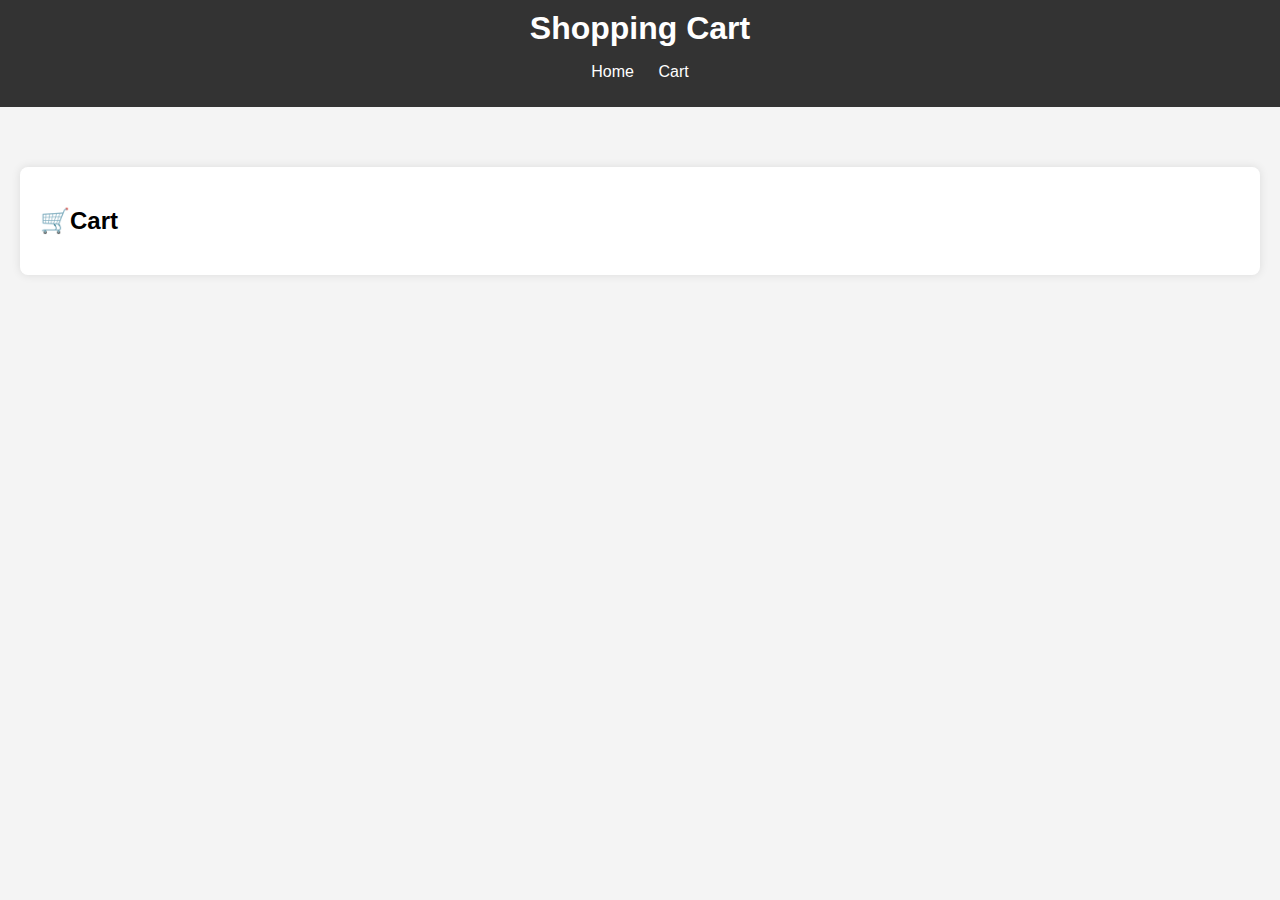
<file: cart.html>
<!DOCTYPE html>
<html lang="en">
<head>
  <meta charset="UTF-8">
  <meta name="viewport" content="width=device-width, initial-scale=1.0">
  <title>Shopping Cart</title>
  <link rel="stylesheet" href="stylesforshop.css">
</head>
<body>
  <header>
    <h1>Shopping Cart</h1>
    <nav>
      <ul>
        <li><a href="index.html">Home</a></li>
        <li><a href="cart.html">Cart</a></li>
      </ul>
    </nav>
  </header>

  <main>
    <div class="carts">
        <section id="cart" >
          <h2>🛒Cart</h2>
          <ul id="cart-list">
            <!-- Cart items will appear here -->
          </ul>
        </section>
        </div>
  </main>

  <script src="script.js"></script>
</body>
</html>
</file>
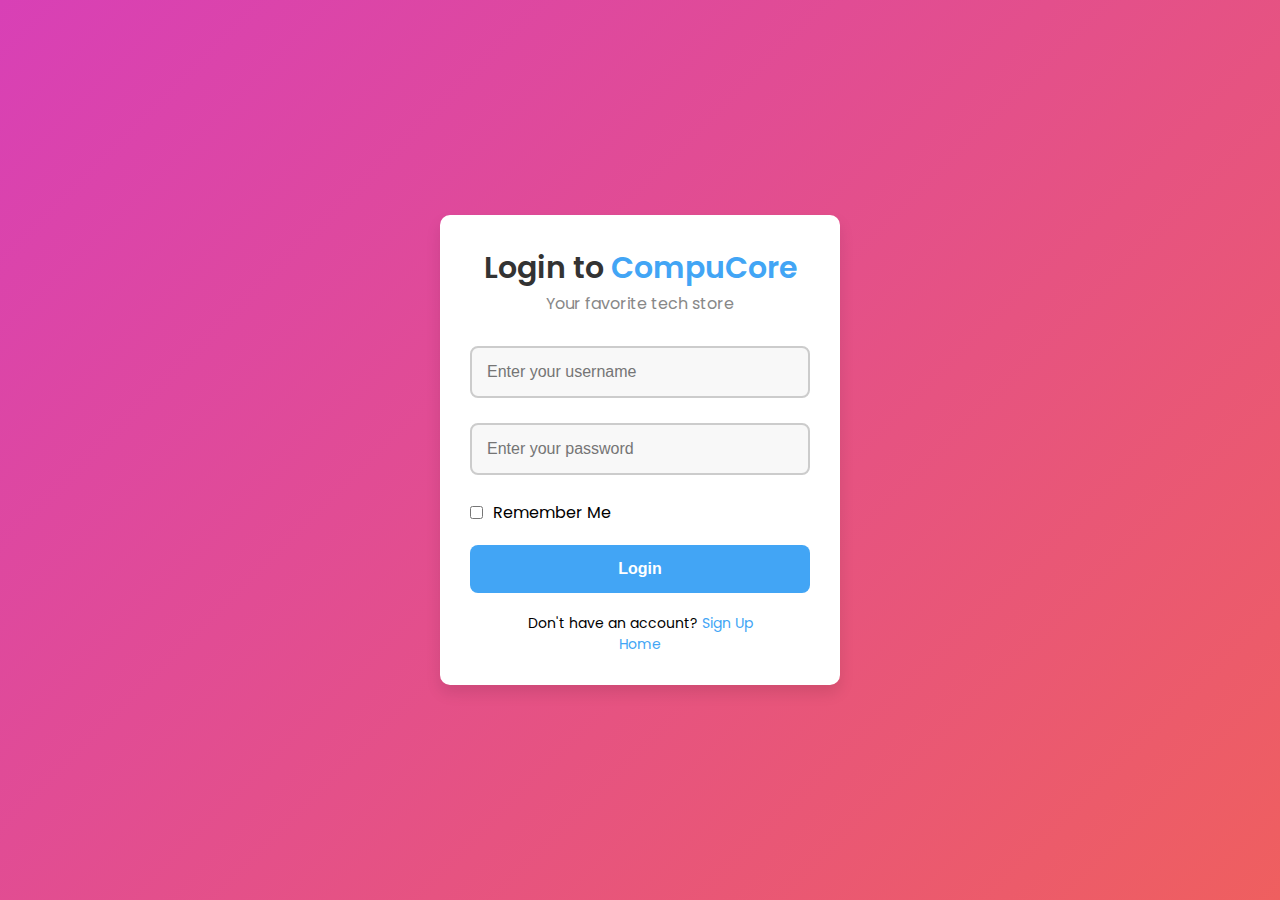
<file: login.html>
<!DOCTYPE html>
<html lang="en">
<head>
    <meta charset="UTF-8">
    <meta name="viewport" content="width=device-width, initial-scale=1.0">
    <meta http-equiv="X-UA-Compatible" content="ie=edge">
    <title>Login - TechZone</title>
    <link rel="stylesheet" href="login.css">
    <link href="https://fonts.googleapis.com/css2?family=Poppins:wght@400;600&display=swap" rel="stylesheet">
</head>
<body>
    <div class="login-container">
        <div class="login-card">
            <div class="login-header">
                <h2>Login to <span>CompuCore</span></h2>
                <p>Your favorite tech store</p>
            </div>
            <form id="login-form">
                <div class="input-field">
                    <input type="text" id="username" placeholder="Enter your username" required>
                </div>
                <div class="input-field">
                    <input type="password" id="password" placeholder="Enter your password" required>
                </div>
                <div class="remember-me">
                    <input type="checkbox" id="rememberMe"> 
                    <label for="rememberMe">Remember Me</label>
                </div>
                <button type="submit" class="login-btn">Login</button>
                <div class="error-message" id="error-message"></div>
            </form>
            <div class="signup-link">
                <p>Don't have an account? <a href="signup.html">Sign Up</a></p>
                <a href="index.html">Home</a>
            </div>
        </div>
    </div>
    <!--INSERT INTO `login` (`Sno`, `username`, `password`, `dt`) VALUES (NULL, 'chinmay', '0909', '2025-01-20 04:48:20.000000'); -->
    <script src="login.js"></script>
</body>
</html>
</file>
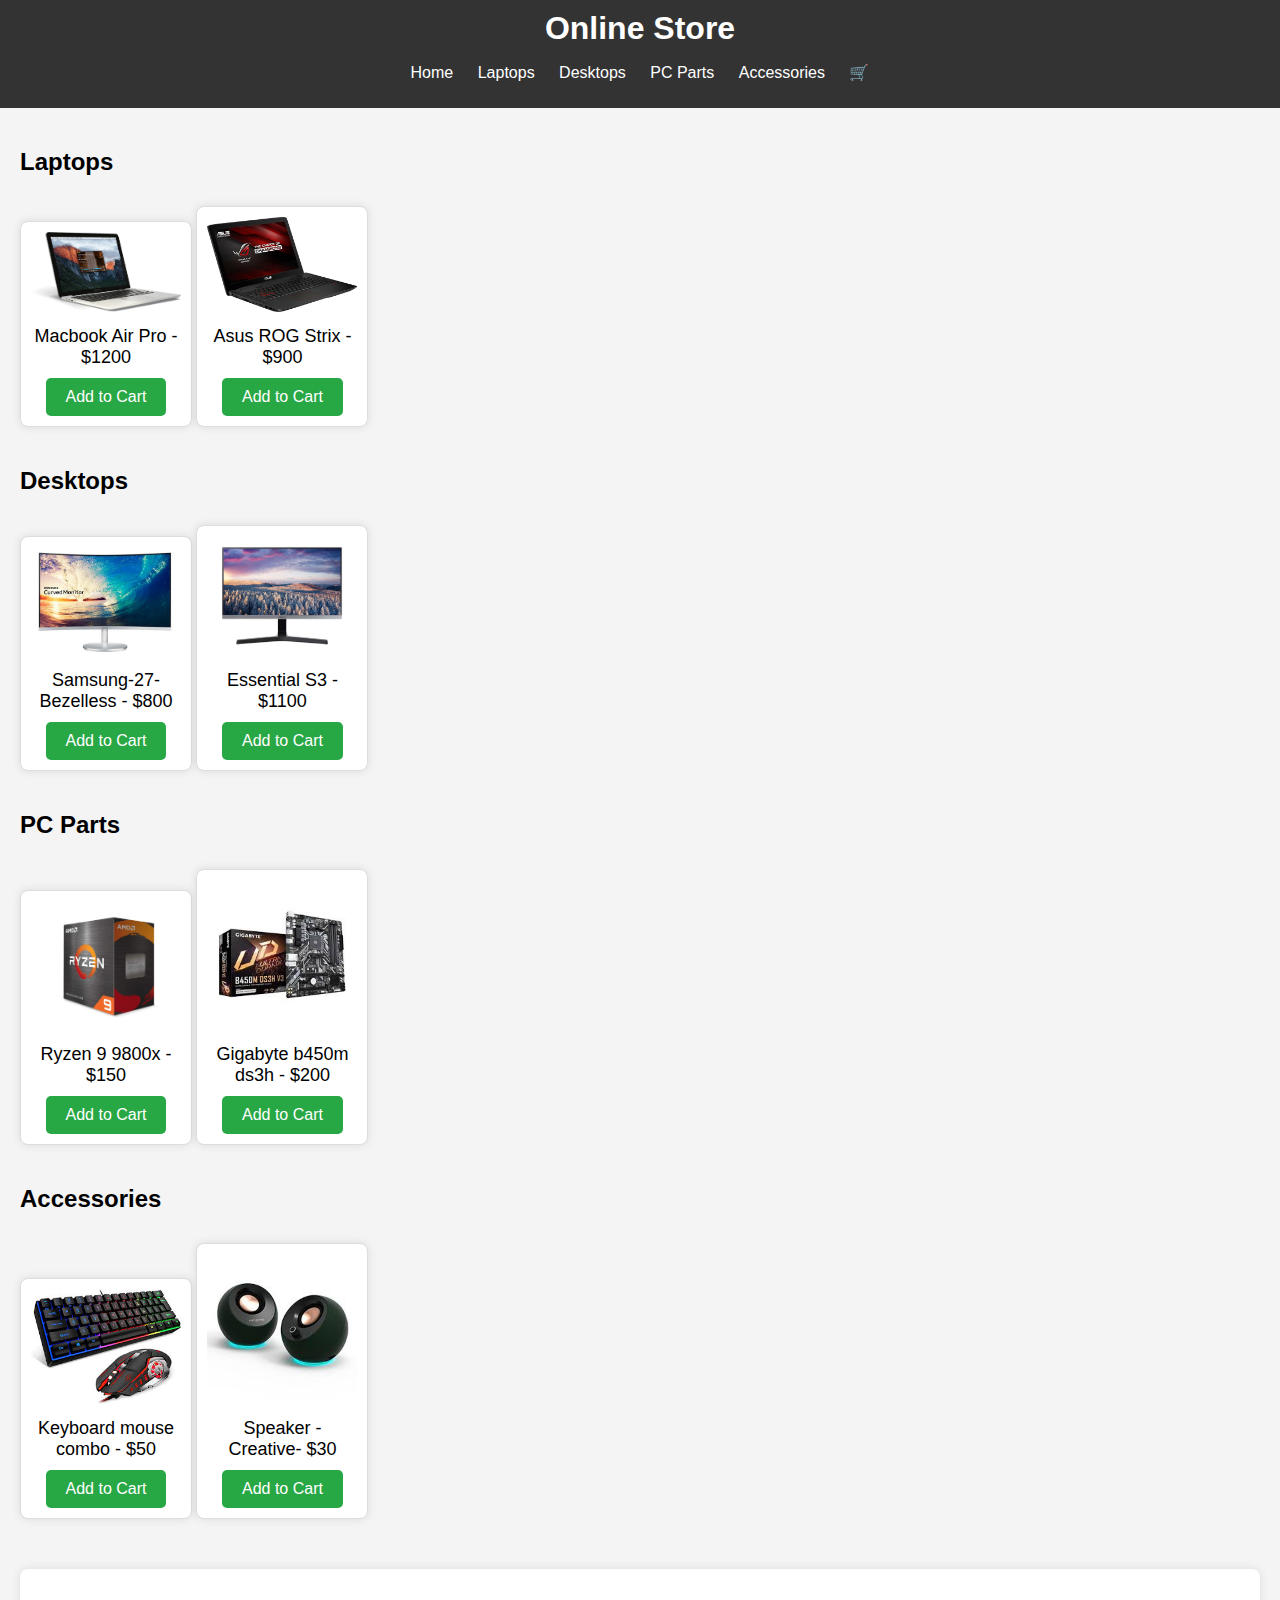
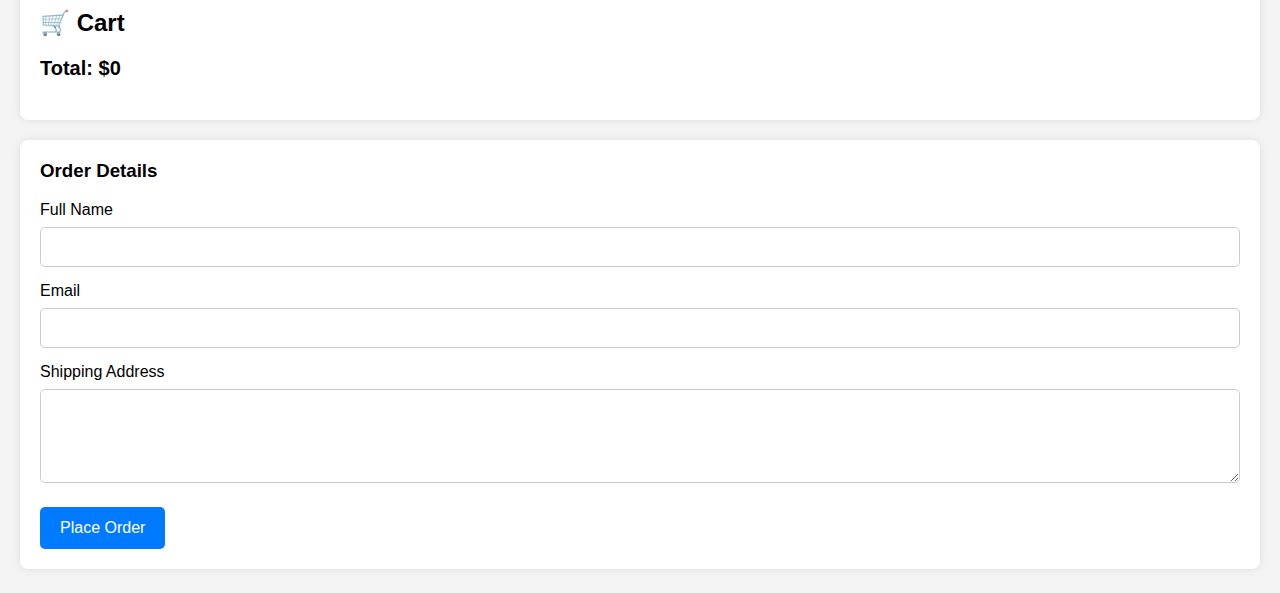
<file: shop.html>
<!DOCTYPE html>
<html lang="en">
<head>
  <meta charset="UTF-8">
  <meta name="viewport" content="width=device-width, initial-scale=1.0">
  <title>Online Store</title>
  <link rel="stylesheet" href="stylesforshop.css">
</head>
<body>
  <header>
    <h1>Online Store</h1>
    <nav>
      <ul>
        <li><a href="index.html">Home</a></li>
        <li><a href="#laptops">Laptops</a></li>
        <li><a href="#desktops">Desktops</a></li>
        <li><a href="#pc-parts">PC Parts</a></li>
        <li><a href="#accessories">Accessories</a></li>
        <li><a href="#cart">🛒</a></li>
      </ul>
    </nav>
  </header>

  <main>
    <section id="laptops" class="product-category">
      <h2>Laptops</h2>
      <div class="product" data-category="laptops">
        <img src="images for website\pngegg.png" alt="Laptop 1">
        <p>Macbook Air Pro - $1200</p>
        <button onclick="addToCart('Macbook Air Pro', 1200)">Add to Cart</button>
      </div>
      <div class="product" data-category="laptops">
        <img src="images for website\asus.png" alt="Laptop 2">
        <p>Asus ROG Strix - $900</p>
        <button onclick="addToCart('Asus ROG Strix', 900)">Add to Cart</button>
      </div>
    </section>

    <section id="desktops" class="product-category">
      <h2>Desktops</h2>
      <div class="product" data-category="desktops">
        <img src="images for website\samsung-27-bezel-less.jpg" alt="Desktop 1">
        <p>Samsung-27-Bezelless - $800</p>
        <button onclick="addToCart('Samsung-27-Bezelless', 800)">Add to Cart</button>
      </div>
      <div class="product" data-category="desktops">
        <img src="images for website\Essential.jpg" alt="Desktop 2">
        <p>Essential S3 - $1100</p>
        <button onclick="addToCart('Essential S3 ', 1100)">Add to Cart</button>
      </div>
    </section>

    <section id="pc-parts" class="product-category">
      <h2>PC Parts</h2>
      <div class="product" data-category="pc-parts">
        <img src="images for website\ryzen.jpg" alt="PC Part 1">
        <p>Ryzen 9 9800x - $150</p>
        <button onclick="addToCart('Ryzen 9 9800x', 150)">Add to Cart</button>
      </div>
      <div class="product" data-category="pc-parts">
        <img src="images for website\motherboard.jpg" alt="PC Part 2">
        <p>Gigabyte b450m ds3h - $200</p>
        <button onclick="addToCart('Gigabyte b450m ds3h', 200)">Add to Cart</button>
      </div>
    </section>

    <section id="accessories" class="product-category">
      <h2>Accessories</h2>
      <div class="product" data-category="accessories">
        <img src="images for website\Keyboard.jpg" alt="Accessory 1">
        <p>Keyboard mouse combo - $50</p>
        <button onclick="addToCart('Keyboard mouse combo', 50)">Add to Cart</button>
      </div>
      <div class="product" data-category="accessories">
        <img src="images for website\Speaker.jpg" alt="Accessory 2">
        <p>Speaker -Creative- $30</p>
        <button onclick="addToCart('Speaker -Creative', 30)">Add to Cart</button>
      </div>
    </section>

    <div class="carts">
      <section id="cart">
        <h2>🛒 Cart</h2>
        <ul id="cart-list">
          <!-- Cart items will appear here -->
        </ul>
        <p id="total-price">Total: $0</p>
      </section>

      <section id="order-section">
        <h3>Order Details</h3>
        <form id="order-form">
          <label for="name">Full Name</label>
          <input type="text" id="name" name="name" required>

          <label for="email">Email</label>
          <input type="email" id="email" name="email" required>

          <label for="address">Shipping Address</label>
          <textarea id="address" name="address" rows="4" required></textarea>

          <button type="submit">Place Order</button>
        </form>
      </section>
    </div>
  </main>

  <script src="script.js"></script>
</body>
</html>
</file>
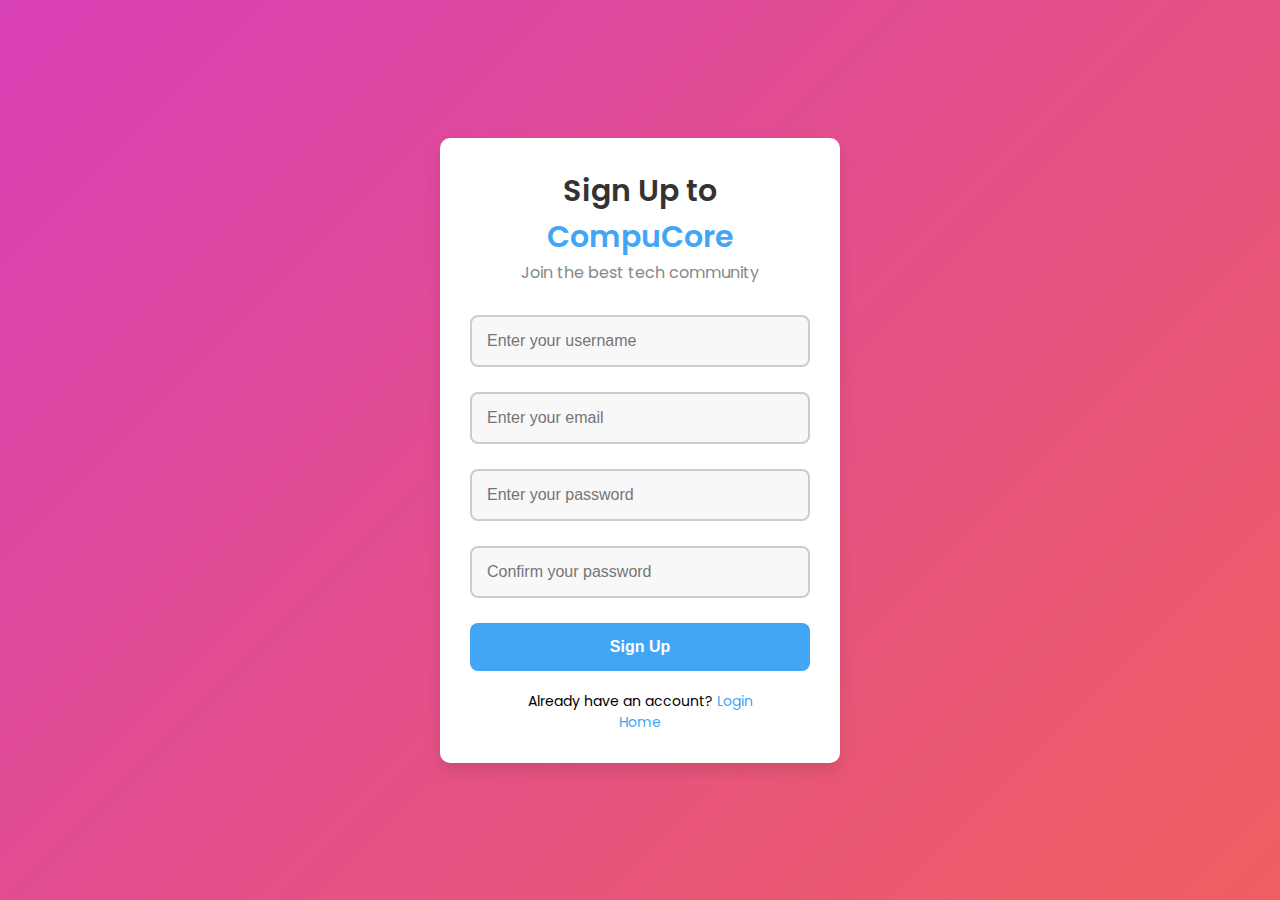
<file: signup.html>
<!DOCTYPE html>
<html lang="en">
<head>
    <meta charset="UTF-8">
    <meta name="viewport" content="width=device-width, initial-scale=1.0">
    <meta http-equiv="X-UA-Compatible" content="ie=edge">
   <title>Sign Up -TopByte Store </title>
    <link rel="stylesheet" href="login.css">
    <link href="https://fonts.googleapis.com/css2?family=Poppins:wght@400;600&display=swap" rel="stylesheet">
</head>
<body>
    <div class="login-container">
        <div class="login-card">
            <div class="login-header">
                <h2>Sign Up to <span>CompuCore</span></h2>
                <p>Join the best tech community</p>
            </div>
            <form id="signup-form">
                <div class="input-field">
                    <input type="text" id="username" placeholder="Enter your username" required>
                </div>
                <div class="input-field">
                    <input type="email" id="email" placeholder="Enter your email" required>
                </div>
                <div class="input-field">
                    <input type="password" id="password" placeholder="Enter your password" required>
                
                </div>
                <div class="input-field">
                    <input type="password" id="confirmPassword" placeholder="Confirm your password" required>
                
                </div><a href="index.html">
                <button type="submit" class="login-btn">Sign Up</button></a>
                <div class="error-message" id="error-message"></div>
            </form>
            <div class="signup-link">
                <p>Already have an account? <a href="login.html">Login</a></p>
                <a href="index.html">Home</a>
            </div>
        </div>
    </div>
   
    <script src="login.js"></script>
</body>
</html>
</file>
<file: stylesforshop.css>
/* styles.css */
body {
    font-family: Arial, sans-serif;
    margin: 0;
    padding: 0;
    background-color: #f4f4f4;
  }
  
  header {
    background-color: #333;
    color: white;
    padding: 10px 0;
    text-align: center;
  }
  
  nav ul {
    list-style: none;
    padding: 0;
  }
  
  nav ul li {
    display: inline;
    margin: 0 15px;
  }
  
  nav ul li a {
    color: white;
    text-decoration: none;
  }
  
  main {
    padding: 20px;
  }
  
  .product-category {
    margin-bottom: 40px;
  }
  
  .product {
    display: inline-block;
    width: 150px;
    text-align: center;
    margin: 20px;
    background-color: white;
    border: 1px solid #ddd;
    padding: 10px;
    border-radius: 8px;
  }
  
  .product img {
    width: 100%;
    height: auto;
  }
  
  button {
    background-color: #4CAF50;
    color: white;
    border: none;
    padding: 10px;
    cursor: pointer;
    border-radius: 5px;
  }
  
  button:hover {
    background-color: #45a049;
  }
  
  #cart {
    margin-top: 40px;
  }
  
  #cart-list {
    list-style: none;
    padding: 0;
    scroll-margin-right: ; 
  }
  #cart-list li {
    background-color: rgb(255, 254, 254);
    border: 1px solid #ddd;
    margin: 10px 0;
    padding: 10px;
    display: flex;
    justify-content: space-between;
    align-items: center;
  }
  /* General body and layout styles */
body {
  font-family: Arial, sans-serif;
  margin: 0;
  padding: 0;
  background-color: #f4f4f4;
}

header {
  background-color: #333;
  color: white;
  padding: 10px 0;
  text-align: center;
}

header h1 {
  margin: 0;
}

nav ul {
  list-style-type: none;
  padding: 0;
}

nav ul li {
  display: inline;
  margin: 0 10px;
}

nav ul li a {
  color: white;
  text-decoration: none;
  font-size: 16px;
}

main {
  padding: 20px;
}

.product-category {
  margin-bottom: 30px;
}

.product {
  background-color: white;
  padding: 10px;
  margin: 10px 0;
  border-radius: 8px;
  box-shadow: 0 0 10px rgba(0, 0, 0, 0.1);
  text-align: center;
}

.product img {
  width: 100%;
  max-width: 200px;
  height: auto;
  border-radius: 8px;
}

.product p {
  margin: 10px 0;
  font-size: 18px;
}

.product button {
  background-color: #28a745;
  color: white;
  border: none;
  padding: 10px 20px;
  font-size: 16px;
  cursor: pointer;
  border-radius: 5px;
}

.product button:hover {
  background-color: #218838;
}

#cart {
  background-color: #fff;
  padding: 20px;
  border-radius: 8px;
  box-shadow: 0 0 10px rgba(0, 0, 0, 0.1);
}

#cart-list {
  list-style-type: none;
  padding: 0;
}

#cart-list li {
  margin-bottom: 10px;
  font-size: 16px;
}

#total-price {
  font-size: 20px;
  font-weight: bold;
  margin-top: 20px;
}

#order-section {
  background-color: #fff;
  padding: 20px;
  margin-top: 20px;
  border-radius: 8px;
  box-shadow: 0 0 10px rgba(0, 0, 0, 0.1);
}

#order-section h3 {
  margin-top: 0;
}

#order-section label {
  display: block;
  font-size: 16px;
  margin-bottom: 8px;
  margin-top: 15px;
}

#order-section input,
#order-section select,
#order-section textarea {
  width: 100%;
  padding: 10px;
  font-size: 16px;
  border: 1px solid #ccc;
  border-radius: 5px;
  box-sizing: border-box;
}

#order-section textarea {
  resize: vertical;
}

#order-section button {
  background-color: #007bff;
  color: white;
  border: none;
  padding: 12px 20px;
  font-size: 16px;
  cursor: pointer;
  border-radius: 5px;
  margin-top: 20px;
}

#order-section button:hover {
  background-color: #0056b3;
}

/* Responsive styles for mobile */
@media (max-width: 768px) {
  .product {
    display: inline-block;
    width: 48%;
    margin-right: 4%;
  }
  .product:nth-child(2n) {
    margin-right: 0;
  }

  #cart, #order-section {
    width: 100%;
  }
}
</file>
<file: login.css>
/* General Reset */
* {
    margin: 0;
    padding: 0;
    box-sizing: border-box;
}

body {
    font-family: 'Poppins', sans-serif;
    display: flex;
    justify-content: center;
    align-items: center;
    height: 100vh;            
        background: linear-gradient(-45deg, #415800, #e560dc, #ffb374, #ef5f5f, #d840b6);        
        background-size: 400% 400%;      
        animation: bg 12s ease infinite;      
        }        
        @keyframes bg{       
        0%{       
        background-position: 0% 50%;       
        }      
        50%{        
        background-position: 100% 100%;        
        }       
        100%{        
        background-position: 0% 50%;        
       }      
        Like
        Dislike
        
        }
   


.login-container {
    display: flex;
    justify-content: center;
    align-items: center;
    width: 100%;
    height: 100%;
}

.login-card {
    background-color: white;
    width: 100%;
    max-width: 400px;
    padding: 30px;
    border-radius: 10px;
    box-shadow: 0 8px 15px rgba(0, 0, 0, 0.1);
    text-align: center;
    animation: slideIn 0.5s ease-out;
}

.login-header h2 {
    font-size: 30px;
    color: #333;
    font-weight: 600;
}

.login-header span {
    color: #42a5f5;
}

.login-header p {
    color: #888;
    margin-bottom: 30px;
}

.input-field {
    position: relative;
    margin-bottom: 25px;
}

.input-field input {
    width: 100%;
    padding: 15px;
    border-radius: 8px;
    border: 2px solid #ccc;
    background-color: #f8f8f8;
    font-size: 16px;
    color: #333;
    outline: none;
    position: relative;
}

.input-field input:focus {
    border-color: #42a5f5;
    box-shadow: 0 0 5px rgba(66, 165, 245, 0.6);
}

.input-field label {
    position: absolute;
    top: 50%;
    left: 15px;
    font-size: 14px;
    color: #888;
    transition: all 0.3s ease;
}

.input-field input:focus ~ label,
.input-field input:not(:placeholder-shown) ~ label {
    top: 5px;
    font-size: 12px;
    color: #42a5f5;
}

.remember-me {
    display: flex;
    align-items: center;
    margin-bottom: 20px;
    justify-content: flex-start;
}

.remember-me input {
    margin-right: 10px;
}

.login-btn {
    width: 100%;
    padding: 15px;
    background-color: #42a5f5;
    color: white;
    font-size: 16px;
    font-weight: 600;
    border: none;
    border-radius: 8px;
    cursor: pointer;
    transition: all 0.3s ease;
}

.login-btn:hover {
    background-color: #1e88e5;
}

.error-message {
    color: red;
    font-size: 14px;
    margin-top: 10px;
}

.signup-link {
    margin-top: 20px;
    font-size: 14px;
}

.signup-link a {
    color: #42a5f5;
    text-decoration: none;
}

.signup-link a:hover {
    text-decoration: underline;
}

@keyframes slideIn {
    0% {
        opacity: 0;
        transform: translateY(-50px);
    }
    100% {
        opacity: 1;
        transform: translateY(0);
    }
}
</file>
